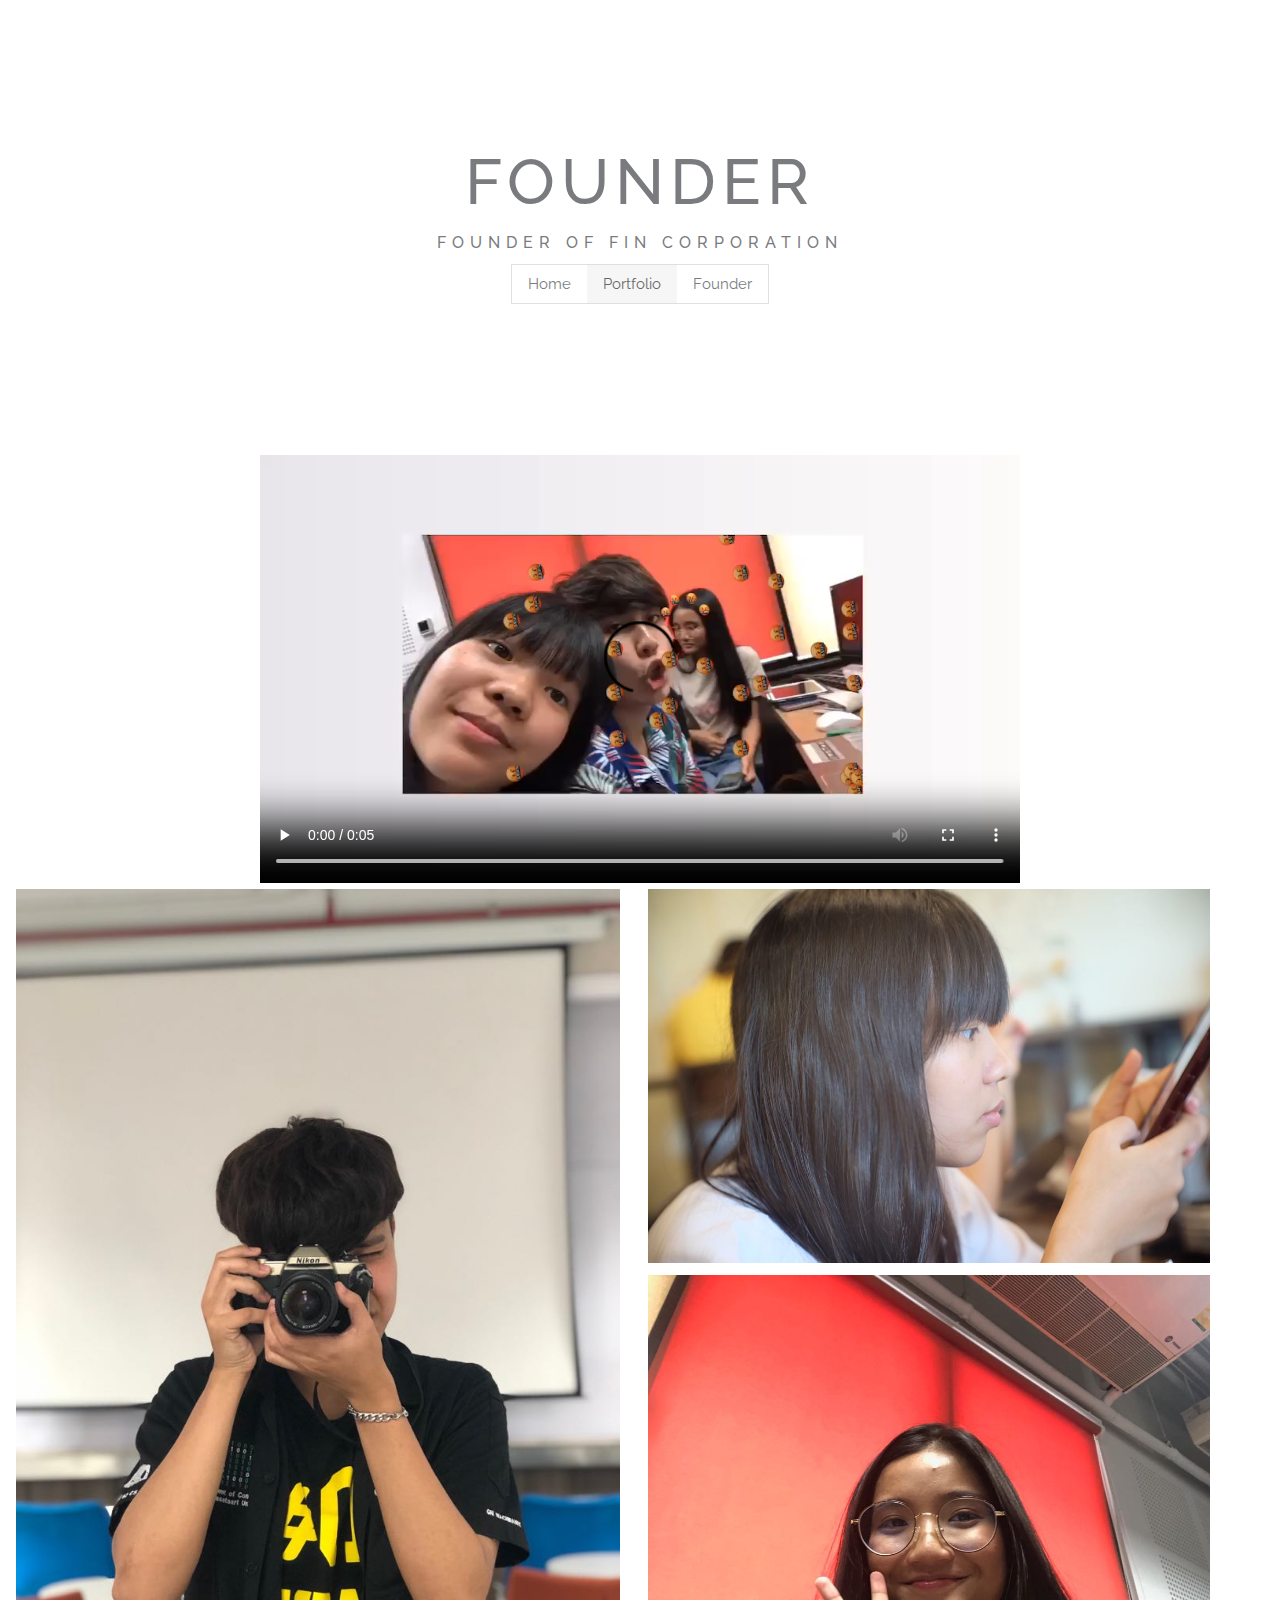
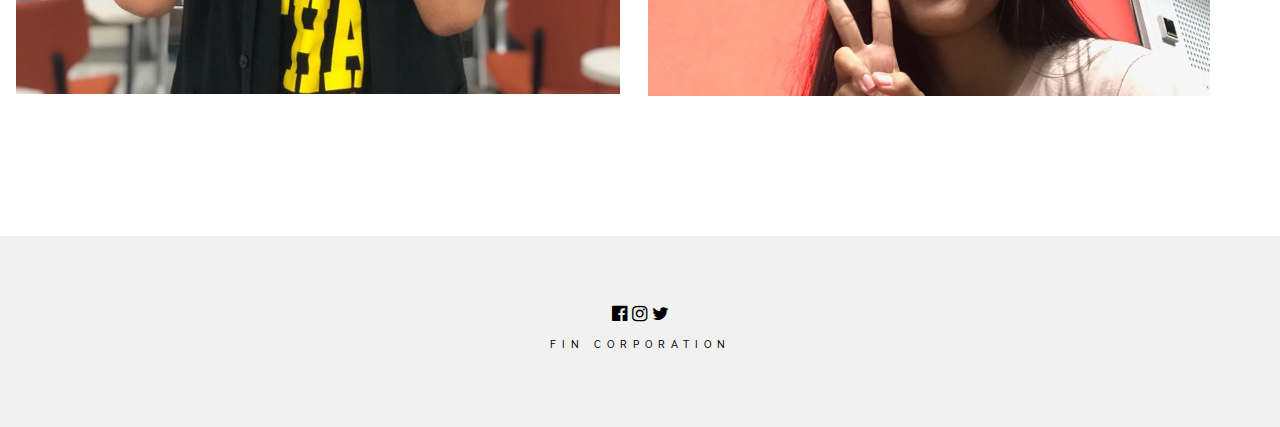
<file: founder.html>
<!DOCTYPE html>
<html lang="en">
<head>
    <meta charset="UTF-8">
    <meta name="viewport" content="width=device-width, initial-scale=1">
    <link rel="stylesheet" href="https://www.w3schools.com/w3css/4/w3.css">
    <link rel="stylesheet" href="https://fonts.googleapis.com/css?family=Raleway">
    <link rel="stylesheet" href="https://cdnjs.cloudflare.com/ajax/libs/font-awesome/4.7.0/css/font-awesome.min.css">
    <meta http-equiv="X-UA-Compatible" content="ie=edge">
    <link rel="stylesheet" href="https://stackpath.bootstrapcdn.com/bootstrap/4.3.1/css/bootstrap.min.css" 
    integrity="sha384-ggOyR0iXCbMQv3Xipma34MD+dH/1fQ784/j6cY/iJTQUOhcWr7x9JvoRxT2MZw1T" crossorigin="anonymous">
    <link rel="stylesheet" href="style.css">
    <link rel="stylesheet" href="C:\Users\Admin\Desktop\testCSS\style.css">
    <title>FOUNDER</title>
</head>

<style>
        body,h1 {font-family: "Raleway", Arial, sans-serif}
        h1 {letter-spacing: 6px}
        .w3-row-padding img {margin-bottom: 12px}
</style>

<body>

<!-- !PAGE CONTENT! -->
<div class="w3-content" style="max-width:1500px">

<!-- Header -->
<header class="w3-panel w3-center w3-opacity" style="padding:128px 16px" >
    <h1 class="w3-jumbo w3-animate-top">FOUNDER</h1>
    <h1 class="littleHeader">FOUNDER OF FIN CORPORATION</h1>
  
 
    <div class="w3-bar w3-border">
      <a href="./index.html" class="w3-bar-item w3-button">Home</a>
      <a href="./info.html" class="w3-bar-item w3-button w3-light-grey">Portfolio</a>
      <a href="#" class="w3-bar-item w3-button">Founder</a> 
    </div>
  
</header>

<!-- VDO -->
<div style="text-align:center"> 
  <video width ="760" controls Autoplay=autoplay>
    <source src="allFounder.mp4" type="video/mp4">
  </video>
</div>

<!-- Photo Grid -->
<div class="w3-row-padding" style="margin-bottom:128px">
  <div class="w3-half w3-padding-5">
    <img src="ing.jpg" style="width:98%">
  </div>

  <div class="w3-half w3-padding-5">
    <img src="noon.jpg" style="width:91.2%">
    <img src="fang.jpg" style="width:91.2%">
    
  </div>
</div>
  
<!-- End Page Content -->
</div>

<!-- Footer -->
<footer class="w3-container w3-padding-64 w3-light-grey w3-center w3-large"> 
    <i class="fa fa-facebook-official w3-hover-opacity"></i>
    <i class="fa fa-instagram w3-hover-opacity"></i>
    <i class="fa fa-twitter w3-hover-opacity"></i>
    <h1 class="endCredit">FIN CORPORATION</h1>
</footer>

</body>
</html>
</file>
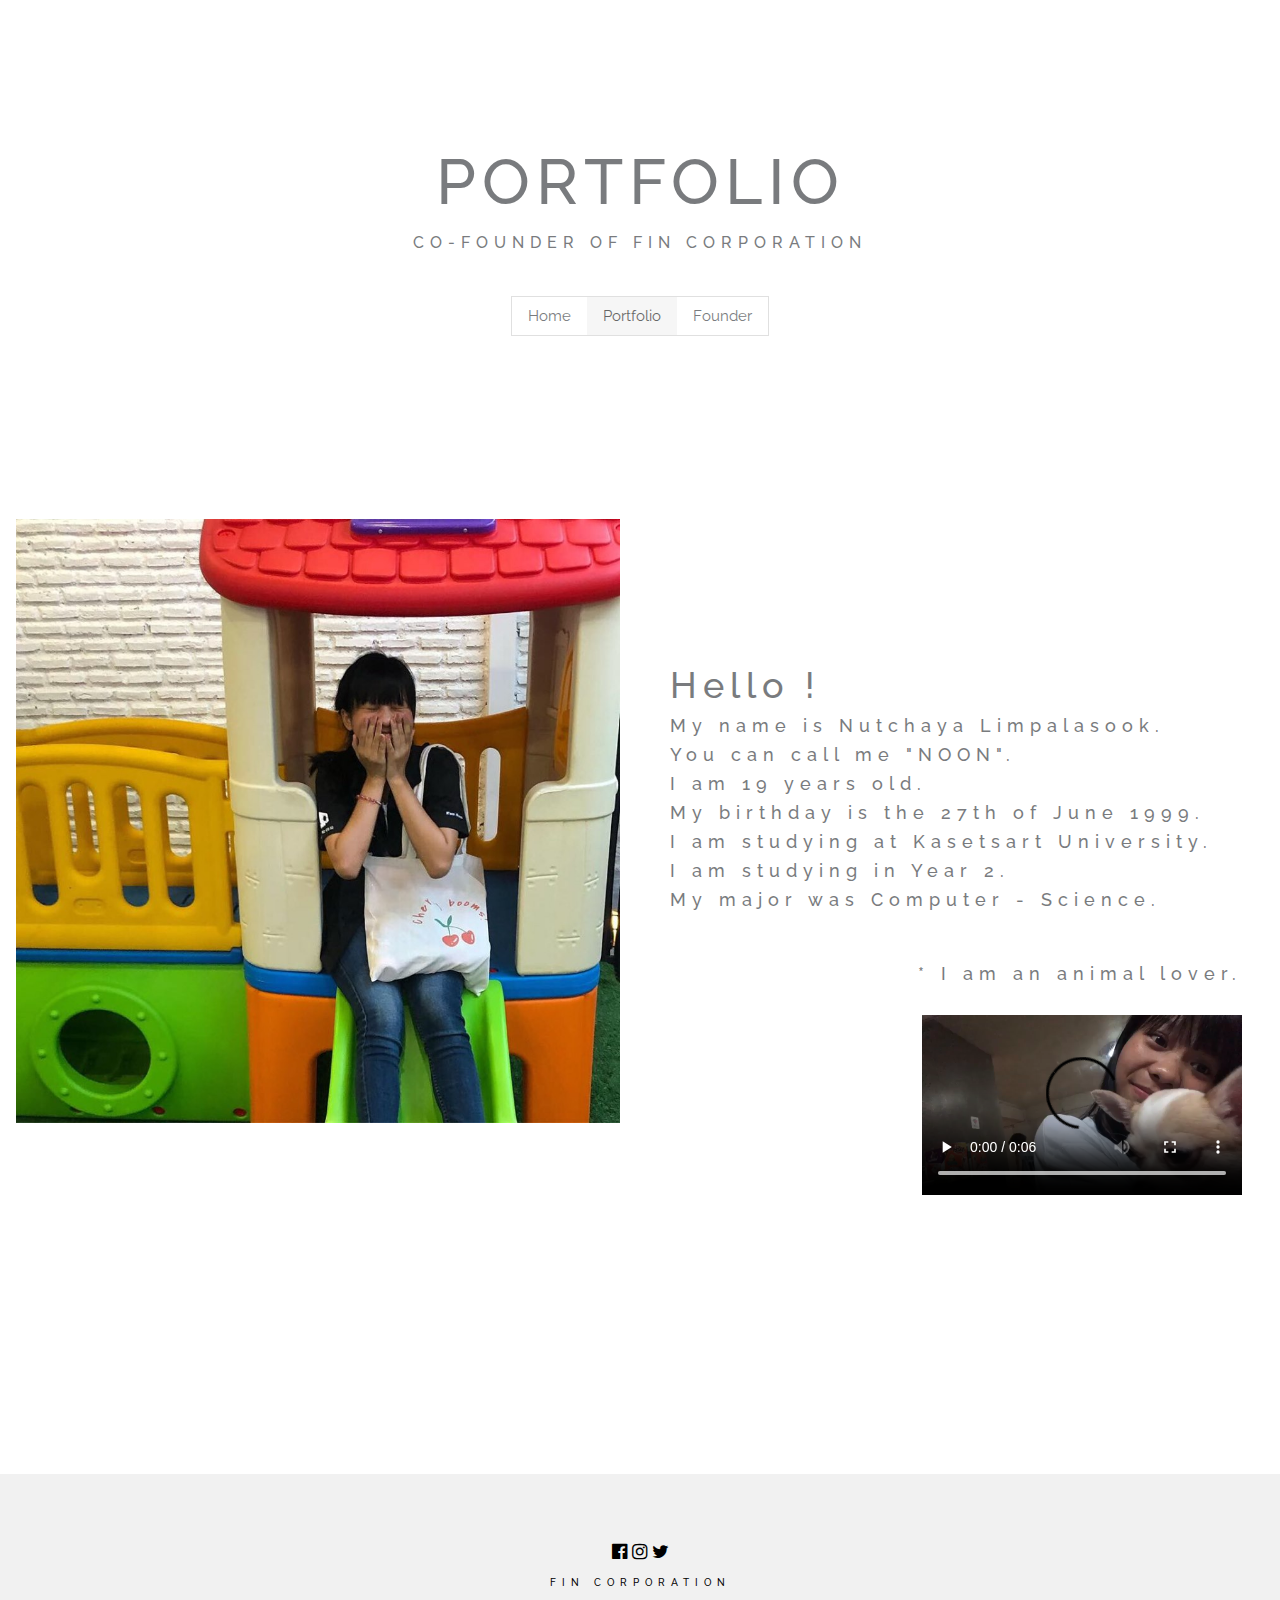
<file: info.html>
<!DOCTYPE html>
<html lang="en">
<head>
    <meta charset="UTF-8">
    <meta name="viewport" content="width=device-width, initial-scale=1">
    <link rel="stylesheet" href="https://www.w3schools.com/w3css/4/w3.css">
    <link rel="stylesheet" href="https://fonts.googleapis.com/css?family=Raleway">
    <link rel="stylesheet" href="https://cdnjs.cloudflare.com/ajax/libs/font-awesome/4.7.0/css/font-awesome.min.css">
    <meta http-equiv="X-UA-Compatible" content="ie=edge">
    <link rel="stylesheet" href="https://stackpath.bootstrapcdn.com/bootstrap/4.3.1/css/bootstrap.min.css" 
    integrity="sha384-ggOyR0iXCbMQv3Xipma34MD+dH/1fQ784/j6cY/iJTQUOhcWr7x9JvoRxT2MZw1T" crossorigin="anonymous">
    <link rel="stylesheet" href="style.css">
    <link rel="stylesheet" href="C:\Users\Admin\Desktop\testCSS\style.css">
    <title>PORTFOLIO</title>
</head>

<style>
        body,h1 {font-family: "Raleway", Arial, sans-serif}
        h1 {letter-spacing: 6px}
        .w3-row-padding img {margin-bottom: 12px}
</style>

<body>

        <!-- !PAGE CONTENT! -->
        <div class="w3-content" style="max-width:1500px">
        
        <!-- Header -->
        <header class="w3-panel w3-center w3-opacity" style="padding:128px 16px">
          <h1 class="w3-jumbo w3-animate-top">PORTFOLIO</h1>
          <h1 class="littleHeader">CO-FOUNDER OF FIN CORPORATION</h1>
          
          <div class="w3-padding-32">
            <div class="w3-bar w3-border">
              <a href="./index.html" class="w3-bar-item w3-button">Home</a>
              <a href="#" class="w3-bar-item w3-button w3-light-grey">Portfolio</a>
              <a href="./founder.html" class="w3-bar-item w3-button">Founder</a>
            </div>
          </div>
        </header>

      
        
        <!-- Photo Grid -->
        <div class="w3-row-padding" style="margin-bottom:128px">
          <div class="w3-half">
            <img src="infoMe.jpg" style="width:98%">
          </div>
        
          <div class="w3-half "style="padding:145px 30px">
                <h1 class="w3-xxlarge w3-opacity">Hello !</h1>
                <h1 class="w3-large	w3-opacity">My name is Nutchaya Limpalasook.</h1>
                <h1 class="w3-large	w3-opacity">You can call me "NOON". </h1>
                <h1 class="w3-large	w3-opacity">I am 19 years old. </h1>
                <h1 class="w3-large	w3-opacity">My birthday is the 27th of June 1999. </h1>
                <h1 class="w3-large	w3-opacity">I am studying at Kasetsart University. </h1>
                <h1 class="w3-large	w3-opacity">I am studying in Year 2. </h1>
                <h1 class="w3-large	w3-opacity">My major was Computer - Science. </h1> <br> <br>
                <h1 class="w3-large	w3-opacity w3-right-align">* I am an animal lover. </h1> <br>

                <div style="text-align:right"> 
                    <video width ="320" controls Autoplay=autoplay >
                        <source src="infoMeVDO.mp4" type="video/mp4">
                    </video>
                </div>

          </div>
        </div>
        <!-- End Page Content -->
        </div>

        <!-- Footer -->
        <footer class="w3-container w3-padding-64 w3-light-grey w3-center w3-large"> 
          <i class="fa fa-facebook-official w3-hover-opacity"></i>
          <i class="fa fa-instagram w3-hover-opacity"></i>
          <i class="fa fa-twitter w3-hover-opacity"></i>
          <h1 class="endCredit">FIN CORPORATION</h1>
        </footer>
        
        </body>
        </html>
</file>
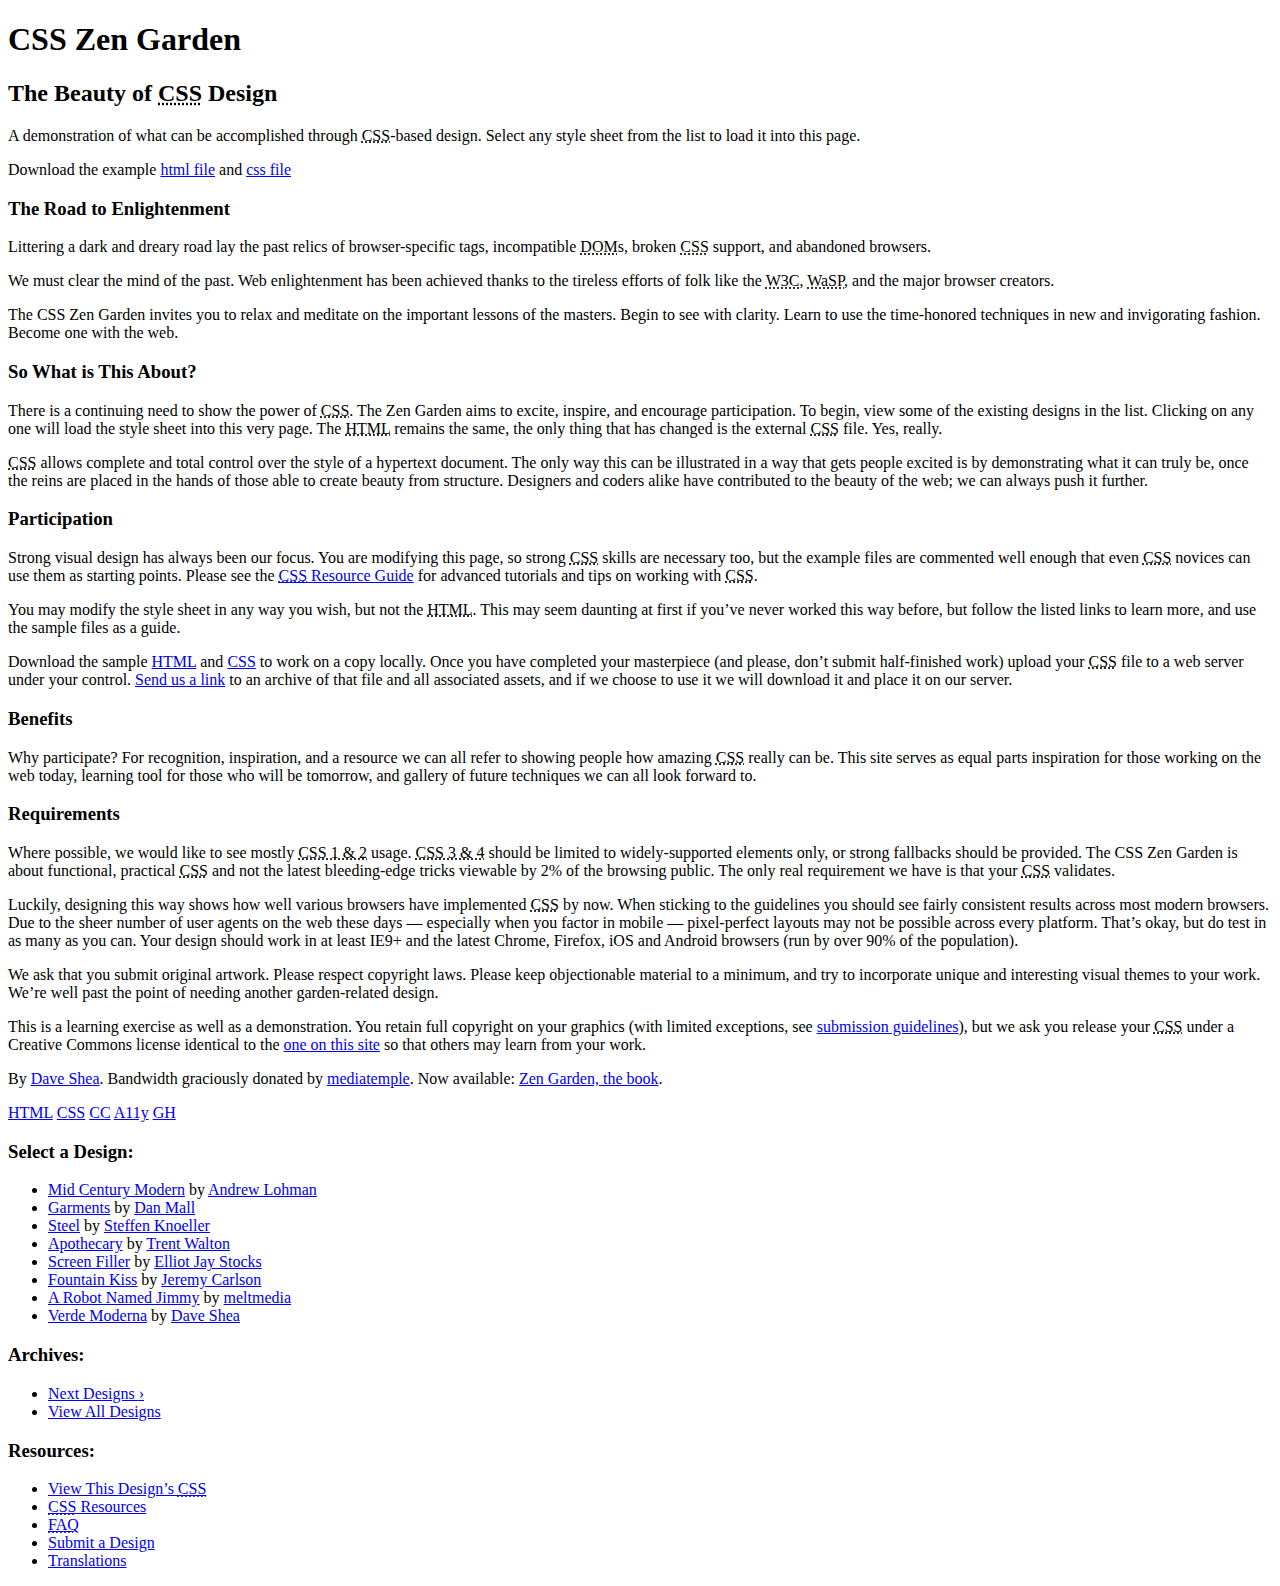
<file: CssZenGarden/indexZen.html>
<!DOCTYPE html>
<html lang="en">
<head>
	<meta charset="utf-8">
	<title>CSS Zen Garden: The Beauty of CSS Design</title>

	<link rel="stylesheet" media="screen" href="D:\noonnutchaya.github.io\CssZenGarden\style.css">
	<link rel="alternate" type="application/rss+xml" title="RSS" href="http://www.csszengarden.com/zengarden.xml">

	<meta name="viewport" content="width=device-width, initial-scale=1.0">
	<meta name="author" content="Dave Shea">
	<meta name="description" content="A demonstration of what can be accomplished visually through CSS-based design.">
	<meta name="robots" content="all">


	<!--[if lt IE 9]>
	<script src="script/html5shiv.js"></script>
	<![endif]-->
</head>

<!--



	View source is a feature, not a bug. Thanks for your curiosity and
	interest in participating!

	Here are the submission guidelines for the new and improved csszengarden.com:

	- CSS3? Of course! Prefix for ALL browsers where necessary.
	- go responsive; test your layout at multiple screen sizes.
	- your browser testing baseline: IE9+, recent Chrome/Firefox/Safari, and iOS/Android
	- Graceful degradation is acceptable, and in fact highly encouraged.
	- use classes for styling. Don't use ids.
	- web fonts are cool, just make sure you have a license to share the files. Hosted 
	  services that are applied via the CSS file (ie. Google Fonts) will work fine, but
	  most that require custom HTML won't. TypeKit is supported, see the readme on this
	  page for usage instructions: https://github.com/mezzoblue/csszengarden.com/

	And a few tips on building your CSS file:

	- use :first-child, :last-child and :nth-child to get at non-classed elements
	- use ::before and ::after to create pseudo-elements for extra styling
	- use multiple background images to apply as many as you need to any element
	- use the Kellum Method for image replacement, if still needed. http://goo.gl/GXxdI
	- don't rely on the extra divs at the bottom. Use ::before and ::after instead.

		
-->

<body id="css-zen-garden">
<div class="page-wrapper">

	<section class="intro" id="zen-intro">
		<header role="banner">
			<h1>CSS Zen Garden</h1>
			<h2>The Beauty of <abbr title="Cascading Style Sheets">CSS</abbr> Design</h2>
		</header>

		<div class="summary" id="zen-summary" role="article">
			<p>A demonstration of what can be accomplished through <abbr title="Cascading Style Sheets">CSS</abbr>-based design. Select any style sheet from the list to load it into this page.</p>
			<p>Download the example <a href="/examples/index" title="This page's source HTML code, not to be modified.">html file</a> and <a href="/examples/style.css" title="This page's sample CSS, the file you may modify.">css file</a></p>
		</div>

		<div class="preamble" id="zen-preamble" role="article">
			<h3>The Road to Enlightenment</h3>
			<p>Littering a dark and dreary road lay the past relics of browser-specific tags, incompatible <abbr title="Document Object Model">DOM</abbr>s, broken <abbr title="Cascading Style Sheets">CSS</abbr> support, and abandoned browsers.</p>
			<p>We must clear the mind of the past. Web enlightenment has been achieved thanks to the tireless efforts of folk like the <abbr title="World Wide Web Consortium">W3C</abbr>, <abbr title="Web Standards Project">WaSP</abbr>, and the major browser creators.</p>
			<p>The CSS Zen Garden invites you to relax and meditate on the important lessons of the masters. Begin to see with clarity. Learn to use the time-honored techniques in new and invigorating fashion. Become one with the web.</p>
		</div>
	</section>

	<div class="main supporting" id="zen-supporting" role="main">
		<div class="explanation" id="zen-explanation" role="article">
			<h3>So What is This About?</h3>
			<p>There is a continuing need to show the power of <abbr title="Cascading Style Sheets">CSS</abbr>. The Zen Garden aims to excite, inspire, and encourage participation. To begin, view some of the existing designs in the list. Clicking on any one will load the style sheet into this very page. The <abbr title="HyperText Markup Language">HTML</abbr> remains the same, the only thing that has changed is the external <abbr title="Cascading Style Sheets">CSS</abbr> file. Yes, really.</p>
			<p><abbr title="Cascading Style Sheets">CSS</abbr> allows complete and total control over the style of a hypertext document. The only way this can be illustrated in a way that gets people excited is by demonstrating what it can truly be, once the reins are placed in the hands of those able to create beauty from structure. Designers and coders alike have contributed to the beauty of the web; we can always push it further.</p>
		</div>

		<div class="participation" id="zen-participation" role="article">
			<h3>Participation</h3>
			<p>Strong visual design has always been our focus. You are modifying this page, so strong <abbr title="Cascading Style Sheets">CSS</abbr> skills are necessary too, but the example files are commented well enough that even <abbr title="Cascading Style Sheets">CSS</abbr> novices can use them as starting points. Please see the <a href="http://www.mezzoblue.com/zengarden/resources/" title="A listing of CSS-related resources"><abbr title="Cascading Style Sheets">CSS</abbr> Resource Guide</a> for advanced tutorials and tips on working with <abbr title="Cascading Style Sheets">CSS</abbr>.</p>
			<p>You may modify the style sheet in any way you wish, but not the <abbr title="HyperText Markup Language">HTML</abbr>. This may seem daunting at first if you&#8217;ve never worked this way before, but follow the listed links to learn more, and use the sample files as a guide.</p>
			<p>Download the sample <a href="/examples/index" title="This page's source HTML code, not to be modified.">HTML</a> and <a href="/examples/style.css" title="This page's sample CSS, the file you may modify.">CSS</a> to work on a copy locally. Once you have completed your masterpiece (and please, don&#8217;t submit half-finished work) upload your <abbr title="Cascading Style Sheets">CSS</abbr> file to a web server under your control. <a href="http://www.mezzoblue.com/zengarden/submit/" title="Use the contact form to send us your CSS file">Send us a link</a> to an archive of that file and all associated assets, and if we choose to use it we will download it and place it on our server.</p>
		</div>

		<div class="benefits" id="zen-benefits" role="article">
			<h3>Benefits</h3>
			<p>Why participate? For recognition, inspiration, and a resource we can all refer to showing people how amazing <abbr title="Cascading Style Sheets">CSS</abbr> really can be. This site serves as equal parts inspiration for those working on the web today, learning tool for those who will be tomorrow, and gallery of future techniques we can all look forward to.</p>
		</div>

		<div class="requirements" id="zen-requirements" role="article">
			<h3>Requirements</h3>
			<p>Where possible, we would like to see mostly <abbr title="Cascading Style Sheets, levels 1 and 2">CSS 1 &amp; 2</abbr> usage. <abbr title="Cascading Style Sheets, levels 3 and 4">CSS 3 &amp; 4</abbr> should be limited to widely-supported elements only, or strong fallbacks should be provided. The CSS Zen Garden is about functional, practical <abbr title="Cascading Style Sheets">CSS</abbr> and not the latest bleeding-edge tricks viewable by 2% of the browsing public. The only real requirement we have is that your <abbr title="Cascading Style Sheets">CSS</abbr> validates.</p>
			<p>Luckily, designing this way shows how well various browsers have implemented <abbr title="Cascading Style Sheets">CSS</abbr> by now. When sticking to the guidelines you should see fairly consistent results across most modern browsers. Due to the sheer number of user agents on the web these days &#8212; especially when you factor in mobile &#8212; pixel-perfect layouts may not be possible across every platform. That&#8217;s okay, but do test in as many as you can. Your design should work in at least IE9+ and the latest Chrome, Firefox, iOS and Android browsers (run by over 90% of the population).</p>
			<p>We ask that you submit original artwork. Please respect copyright laws. Please keep objectionable material to a minimum, and try to incorporate unique and interesting visual themes to your work. We&#8217;re well past the point of needing another garden-related design.</p>
			<p>This is a learning exercise as well as a demonstration. You retain full copyright on your graphics (with limited exceptions, see <a href="http://www.mezzoblue.com/zengarden/submit/guidelines/">submission guidelines</a>), but we ask you release your <abbr title="Cascading Style Sheets">CSS</abbr> under a Creative Commons license identical to the <a href="http://creativecommons.org/licenses/by-nc-sa/3.0/" title="View the Zen Garden's license information.">one on this site</a> so that others may learn from your work.</p>
			<p role="contentinfo">By <a href="http://www.mezzoblue.com/">Dave Shea</a>. Bandwidth graciously donated by <a href="http://www.mediatemple.net/">mediatemple</a>. Now available: <a href="http://www.amazon.com/exec/obidos/ASIN/0321303474/mezzoblue-20/">Zen Garden, the book</a>.</p>
		</div>

		<footer>
			<a href="http://validator.w3.org/check/referer" title="Check the validity of this site&#8217;s HTML" class="zen-validate-html">HTML</a>
			<a href="http://jigsaw.w3.org/css-validator/check/referer" title="Check the validity of this site&#8217;s CSS" class="zen-validate-css">CSS</a>
			<a href="http://creativecommons.org/licenses/by-nc-sa/3.0/" title="View the Creative Commons license of this site: Attribution-NonCommercial-ShareAlike." class="zen-license">CC</a>
			<a href="http://mezzoblue.com/zengarden/faq/#aaa" title="Read about the accessibility of this site" class="zen-accessibility">A11y</a>
			<a href="https://github.com/mezzoblue/csszengarden.com" title="Fork this site on Github" class="zen-github">GH</a>
		</footer>

	</div>


	<aside class="sidebar" role="complementary">
		<div class="wrapper">

			<div class="design-selection" id="design-selection">
				<h3 class="select">Select a Design:</h3>
				<nav role="navigation">
					<ul>
					<li>
						<a href="/221/" class="design-name">Mid Century Modern</a> by						<a href="http://andrewlohman.com/" class="designer-name">Andrew Lohman</a>
					</li>					<li>
						<a href="/220/" class="design-name">Garments</a> by						<a href="http://danielmall.com/" class="designer-name">Dan Mall</a>
					</li>					<li>
						<a href="/219/" class="design-name">Steel</a> by						<a href="http://steffen-knoeller.de" class="designer-name">Steffen Knoeller</a>
					</li>					<li>
						<a href="/218/" class="design-name">Apothecary</a> by						<a href="http://trentwalton.com" class="designer-name">Trent Walton</a>
					</li>					<li>
						<a href="/217/" class="design-name">Screen Filler</a> by						<a href="http://elliotjaystocks.com/" class="designer-name">Elliot Jay Stocks</a>
					</li>					<li>
						<a href="/216/" class="design-name">Fountain Kiss</a> by						<a href="http://jeremycarlson.com" class="designer-name">Jeremy Carlson</a>
					</li>					<li>
						<a href="/215/" class="design-name">A Robot Named Jimmy</a> by						<a href="http://meltmedia.com/" class="designer-name">meltmedia</a>
					</li>					<li>
						<a href="/214/" class="design-name">Verde Moderna</a> by						<a href="http://www.mezzoblue.com/" class="designer-name">Dave Shea</a>
					</li>					</ul>
				</nav>
			</div>

			<div class="design-archives" id="design-archives">
				<h3 class="archives">Archives:</h3>
				<nav role="navigation">
					<ul>
						<li class="next">
							<a href="/214/page1">
								Next Designs <span class="indicator">&rsaquo;</span>
							</a>
						</li>
						<li class="viewall">
							<a href="http://www.mezzoblue.com/zengarden/alldesigns/" title="View every submission to the Zen Garden.">
								View All Designs							</a>
						</li>
					</ul>
				</nav>
			</div>

			<div class="zen-resources" id="zen-resources">
				<h3 class="resources">Resources:</h3>
				<ul>
					<li class="view-css">
						<a href="style.css" title="View the source CSS file of the currently-viewed design.">
							View This Design&#8217;s <abbr title="Cascading Style Sheets">CSS</abbr>						</a>
					</li>
					<li class="css-resources">
						<a href="http://www.mezzoblue.com/zengarden/resources/" title="Links to great sites with information on using CSS.">
							<abbr title="Cascading Style Sheets">CSS</abbr> Resources						</a>
					</li>
					<li class="zen-faq">
						<a href="http://www.mezzoblue.com/zengarden/faq/" title="A list of Frequently Asked Questions about the Zen Garden.">
							<abbr title="Frequently Asked Questions">FAQ</abbr>						</a>
					</li>
					<li class="zen-submit">
						<a href="http://www.mezzoblue.com/zengarden/submit/" title="Send in your own CSS file.">
							Submit a Design						</a>
					</li>
					<li class="zen-translations">
						<a href="http://www.mezzoblue.com/zengarden/translations/" title="View translated versions of this page.">
							Translations						</a>
					</li>
				</ul>
			</div>
		</div>
	</aside>


</div>

<!--

	These superfluous divs/spans were originally provided as catch-alls to add extra imagery.
	These days we have full ::before and ::after support, favour using those instead.
	These only remain for historical design compatibility. They might go away one day.
		
-->
<div class="extra1" role="presentation"></div><div class="extra2" role="presentation"></div><div class="extra3" role="presentation"></div>
<div class="extra4" role="presentation"></div><div class="extra5" role="presentation"></div><div class="extra6" role="presentation"></div>

</body>
</html>
</file>
<file: style.css>
body {
    background-color: white;
}

.center{
    color: darkslategray ;
    text-align: center;
}

.littleHeader  {
    font-size: 16px; 
    margin: 12px 
}

.noon {
    font-size: 30px;
}

.endCredit {
    font-size: 10px;
    margin: 12px 
}

.topicHeader{ 
    font-size: 50px;
    
}
</file>
